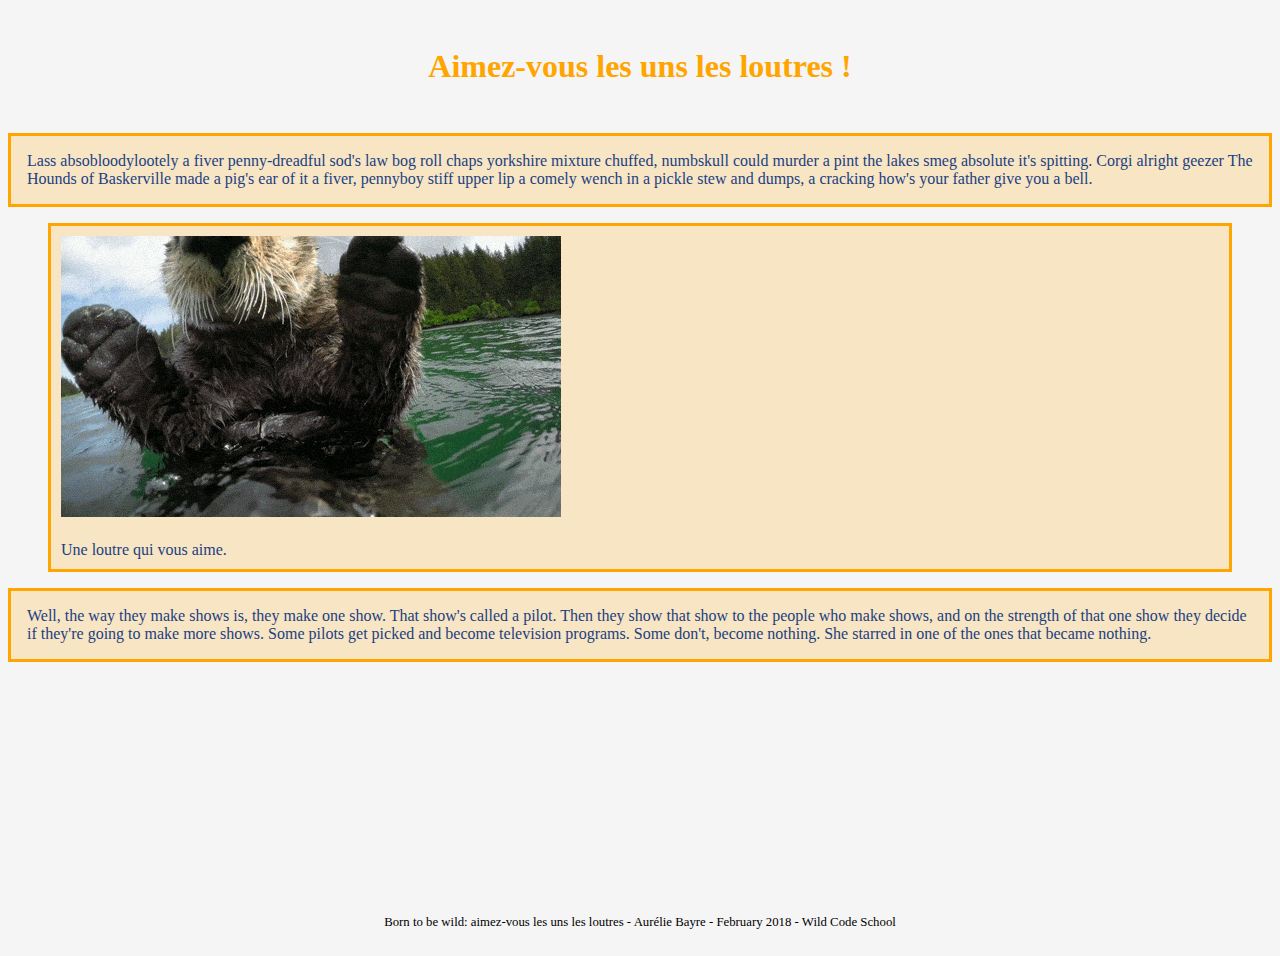
<file: aimez_vous_les_uns_les_loutres/index.html>
<!DOCTYPE html>
<html>
   <head>
       <meta charset="utf-8">
       <meta http-equiv="X-UA-Compatible" content="IE=edge">
       <title>Aimez-vous les uns les loutres</title>
       <meta name="viewport" content="width=device-width, initial-scale=1", shrink-to-fit=no>
       <meta name="description" content="une page avec de l'amour dedans et une loutre, exercice Wild Code School">
       <meta name="keyword" content="loutre, aimez, vous, wild, code, school">
       <link rel="stylesheet" href="https://maxcdn.bootstrapcdn.com/bootstrap/4.0.0-alpha.6/css/bootstrap.min.css" integrity="sha384-rwoIResjU2yc3z8GV/NPeZWAv56rSmLldC3R/AZzGRnGxQQKnKkoFVhFQhNUwEyJ" crossorigin="anonymous">
       <link rel="stylesheet" type="text/css" href="style.css">
   </head>
   <body>
       <header>
           <h1>Aimez-vous les uns les loutres !</h1>
       </header>
       <section class="container">
           <div class="row">
            <div class="col-12 col-sm-12 col-md-6 col-lg-4"> 
<p>
     Lass absobloodylootely a fiver penny-dreadful sod's law bog roll chaps yorkshire mixture chuffed, numbskull could murder a pint the lakes smeg absolute it's spitting. Corgi alright geezer The Hounds of Baskerville made a pig's ear of it a fiver, pennyboy stiff upper lip a comely wench in a pickle stew and dumps, a cracking how's your father give you a bell. 
</p>
            </div>
            <div class="col-12 col-sm-12 col-md-6 col-lg-4">
                <figure>
                    <img src="loutre.gif" class="img-fluid">
                    <figcaption>Une loutre qui vous aime.</figcaption>    
                </figure>
            </div>
            <div class="col-12 col-sm-12 col-md-12 col-lg-4">
<p>
        Well, the way they make shows is, they make one show. That show's called a pilot. Then they show that show to the people who make shows, and on the strength of that one show they decide if they're going to make more shows. Some pilots get picked and become television programs. Some don't, become nothing. She starred in one of the ones that became nothing.
</p>
            </div>  
           </div>


       </section>
       <footer>
<p>Born to be wild: aimez-vous les uns les loutres - Aurélie Bayre - February 2018 -  Wild Code School</p>
       </footer>
   </body>
</html>
</file>
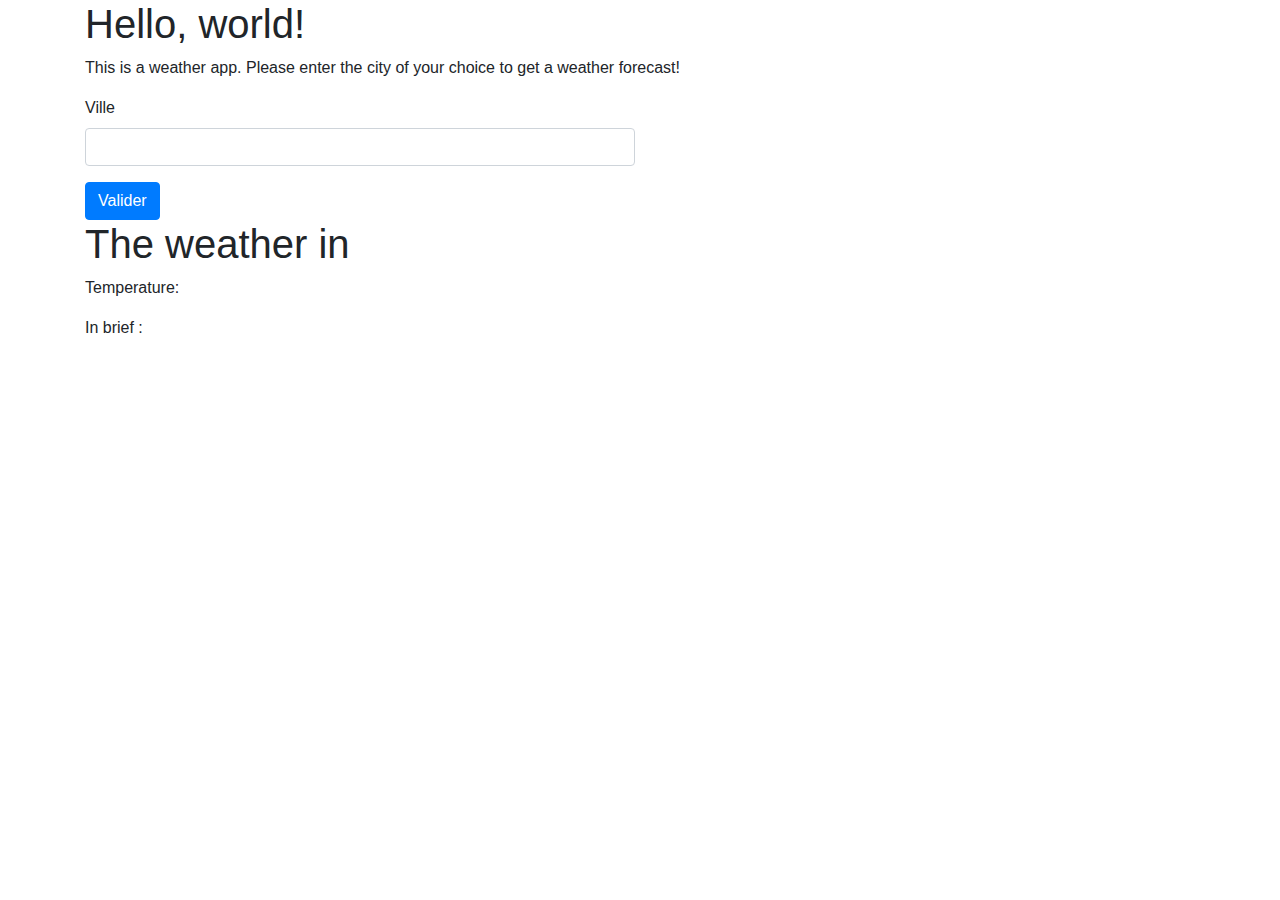
<file: httprequest/index.html>
<!doctype html>
<html lang="en">
  <head>
    <!-- Required meta tags -->
    <meta charset="utf-8">
    <meta name="viewport" content="width=device-width, initial-scale=1, shrink-to-fit=no">

    <!-- Bootstrap CSS -->
    <link rel="stylesheet" href="https://maxcdn.bootstrapcdn.com/bootstrap/4.0.0/css/bootstrap.min.css" integrity="sha384-Gn5384xqQ1aoWXA+058RXPxPg6fy4IWvTNh0E263XmFcJlSAwiGgFAW/dAiS6JXm" crossorigin="anonymous">

    <title>OpenWeather API exercise</title>
  </head>
  <body>
    <div class="container">
        <h1>Hello, world!</h1>
        <p>This is a weather app. Please enter the city of your choice to get a weather forecast!</p>
        <form id="locationForm">
            <div class="form-row">
                <div class="form-group col-md-6">
                    <label for="inputCity">Ville</label>
                    <input type="text" class="form-control" id="inputCity" name="city">
                </div>
                <!--
                <div class="form-group col-md-6">
                    <label for="inputZip">Zip Code</label>
                    <input type="text" class="form-control" id="inputZip" name="zip">
                </div>
            -->
            </div>
            <!-- YOUR ATTENTION PLEASE - reminder to future self -
                Submission will mess up the request url if you use : type='submit'. 
                USE type='button' !!!!!!!
            -->
            <button id="submitButton" type="button" class="btn btn-primary" onclick="validateHandler()">Valider</button>
        </form>
        <div id="weather-info" class="displayWeather">
            <h1>The weather in <span id="userLocation"></span></h1>
            <p>Temperature: <span id="userTemp"></span></p>
            <p>In brief : <span id="summary"></span></p></p>
        </div>
    </div>
    <!-- Optional JavaScript -->
    <!-- jQuery first, then Popper.js, then Bootstrap JS -->
    <script src="second.js"></script>
    <script src="https://code.jquery.com/jquery-3.2.1.slim.min.js" integrity="sha384-KJ3o2DKtIkvYIK3UENzmM7KCkRr/rE9/Qpg6aAZGJwFDMVNA/GpGFF93hXpG5KkN" crossorigin="anonymous"></script>
    <script src="https://cdnjs.cloudflare.com/ajax/libs/popper.js/1.12.9/umd/popper.min.js" integrity="sha384-ApNbgh9B+Y1QKtv3Rn7W3mgPxhU9K/ScQsAP7hUibX39j7fakFPskvXusvfa0b4Q" crossorigin="anonymous"></script>
    <script src="https://maxcdn.bootstrapcdn.com/bootstrap/4.0.0/js/bootstrap.min.js" integrity="sha384-JZR6Spejh4U02d8jOt6vLEHfe/JQGiRRSQQxSfFWpi1MquVdAyjUar5+76PVCmYl" crossorigin="anonymous"></script>
  </body>
</html>
</file>
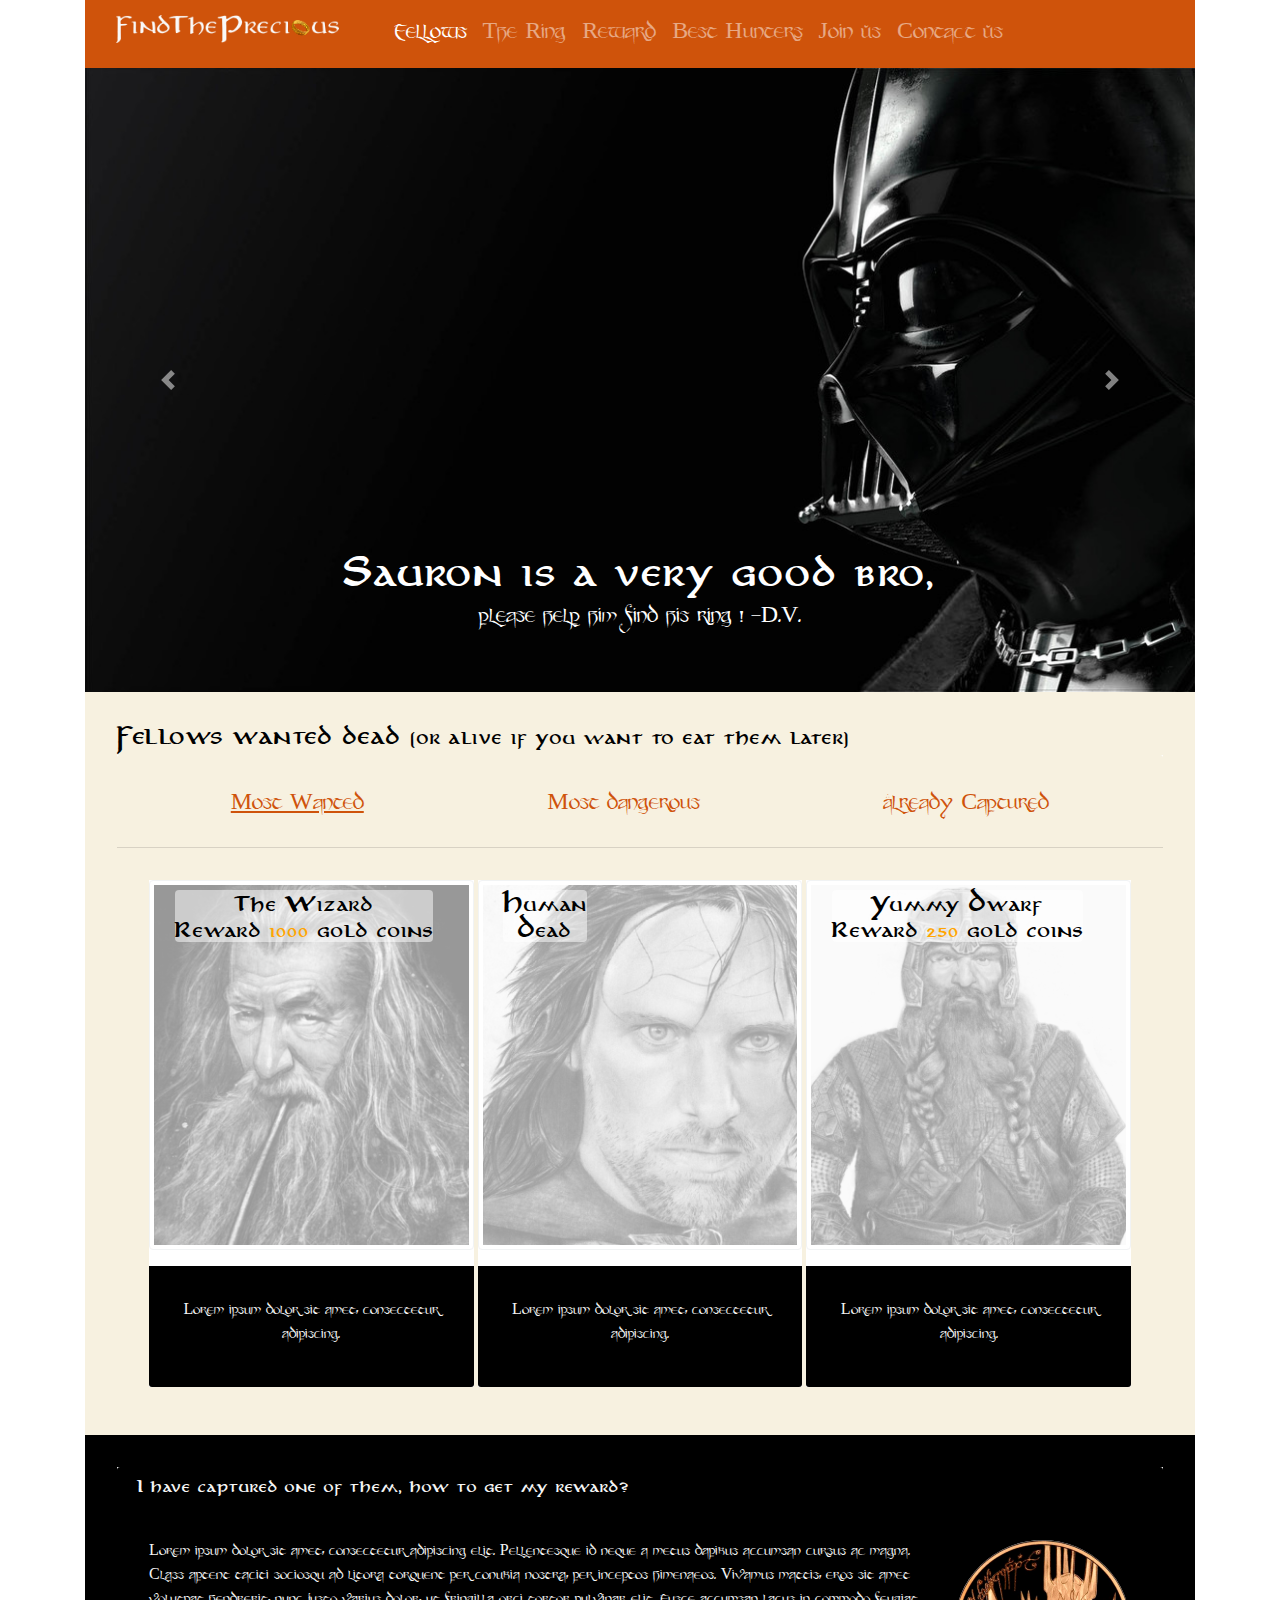
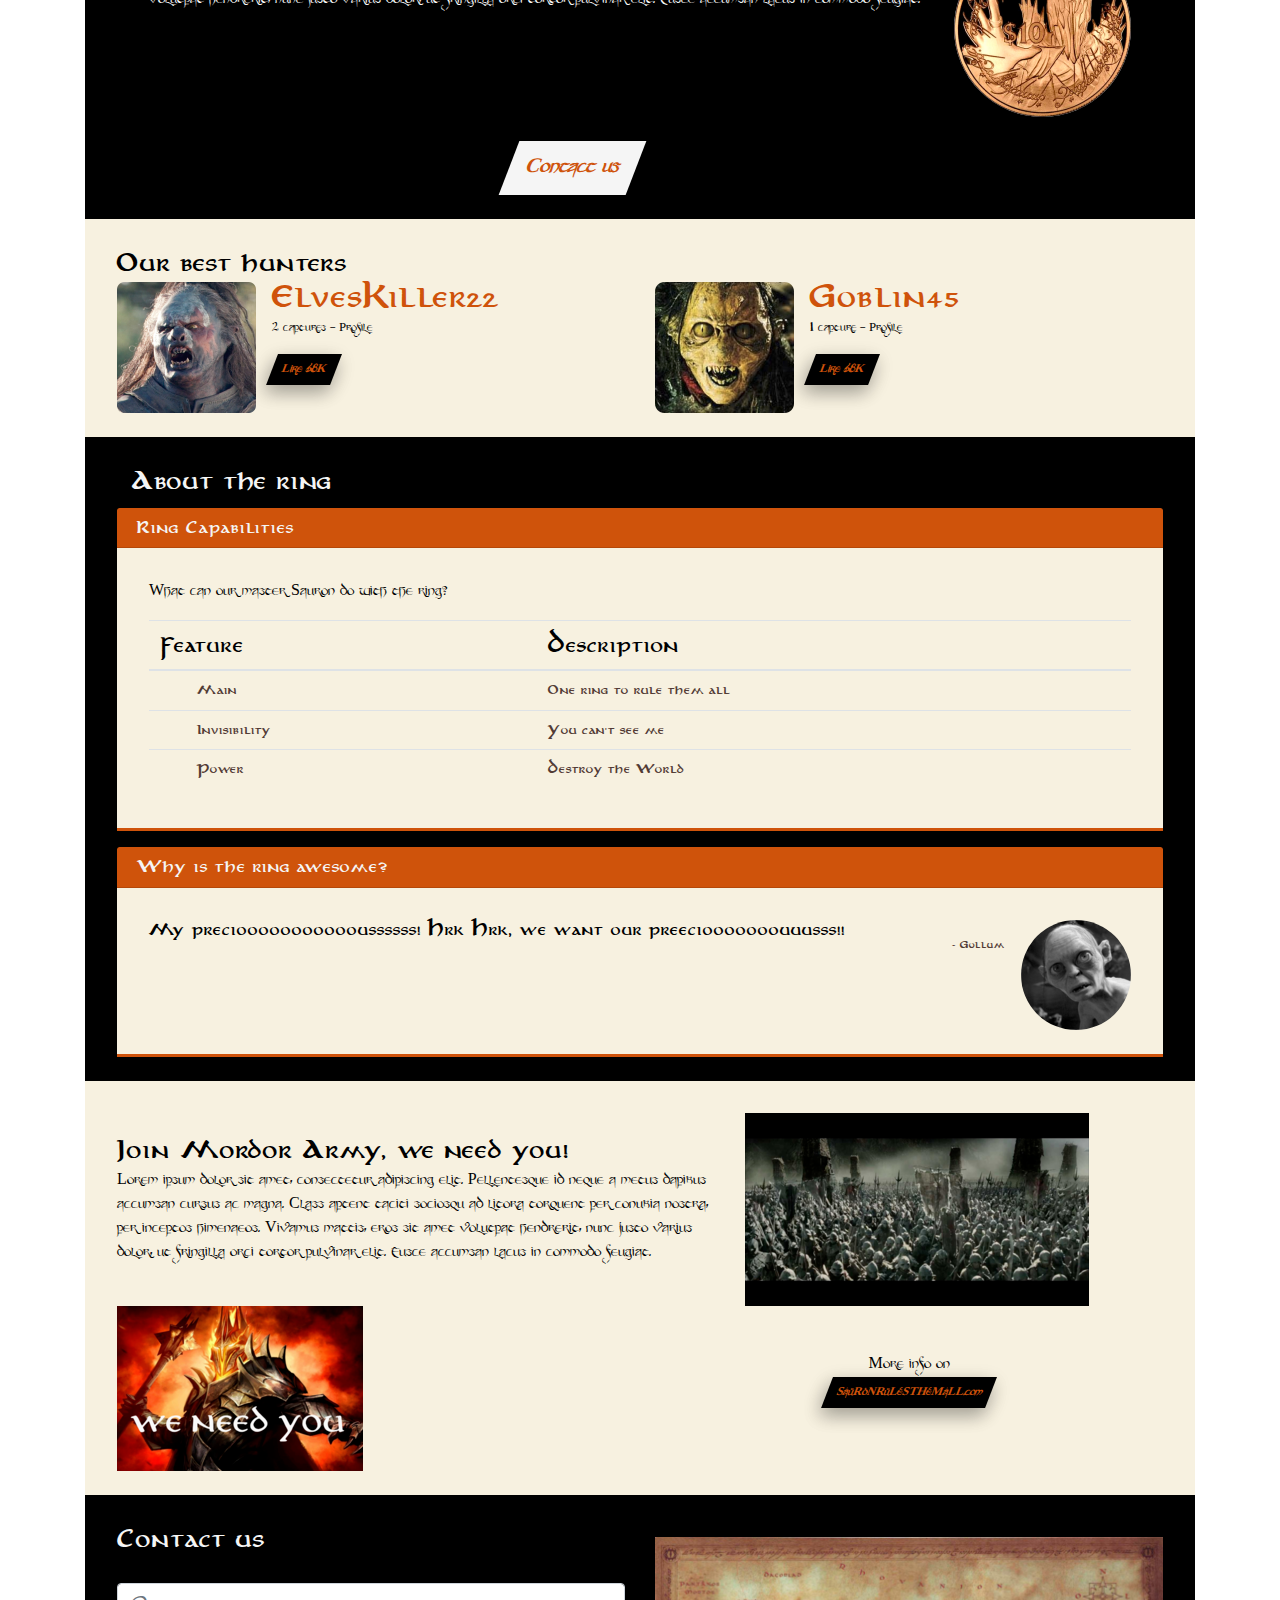
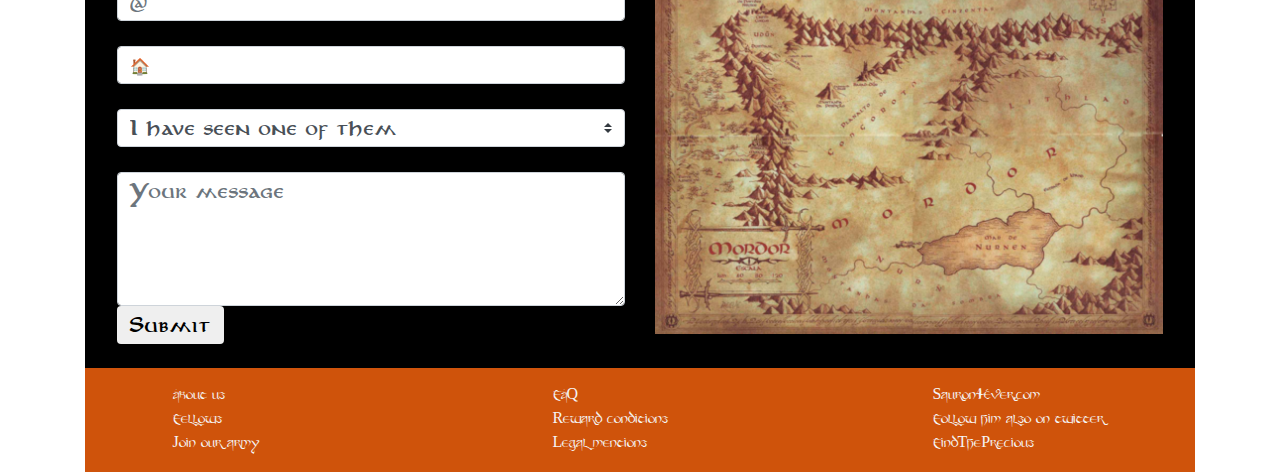
<file: precious/index.html>
<!DOCTYPE html>
<html lang="en">
    <head>
        <meta charset="utf-8">
        <meta http-equiv="X-UA-Compatible" content="IE=edge">
        <title>Find the Precious!!! Join Sauron's army! &lt;3 &lt;3 &lt;3 </title>
        <meta name="viewport" content="width=device-width, initial-scale=1, shrink-to-fit=no">
        <meta name="description" content="the Ring: Find the Precious, destroy the dangerous fellowhip, protect your master Sauron. If you're a orc, a goblin or a balrog and you know it, clap your hands!">
        <meta name="keyword" content="ring, precious, sauron, fellowship, hunters, army">
        <link rel="stylesheet" href="https://maxcdn.bootstrapcdn.com/bootstrap/4.0.0/css/bootstrap.min.css" integrity="sha384-Gn5384xqQ1aoWXA+058RXPxPg6fy4IWvTNh0E263XmFcJlSAwiGgFAW/dAiS6JXm" crossorigin="anonymous">        
        <link rel="stylesheet" type="text/css" href="main.css" >
    </head>
    <body>
        <div class="container">
            <nav class="navbar sticky-top navbar-expand-lg navbar-dark justify-content-between">
                <div class="col-6 col-sm-11 col-md-3">
                    <a class="navbar-brand" href="#"><img src="images/logo.png" alt="logo Find the Precious"></a>
                    <button class="navbar-toggler" type="button" data-toggle="collapse" data-target="#navbarSupportedContent" aria-controls="navbarSupportedContent" aria-expanded="false" aria-label="Toggle navigation">
                        <span class="navbar-toggler-icon"></span>
                    </button>
                </div>
                <div class="collapse navbar-collapse col-6 col-sm-1 col-md-9" id="navbarSupportedContent">
                    <ul class="navbar-nav mr-auto">
                        <li class="nav-item active">
                            <a class="nav-link" href="#wanted">Fellows <span class="sr-only">(current)</span></a>
                        </li>
                        <li class="nav-item">
                            <a class="nav-link" href="#ring">The Ring </a>
                        </li>
                        <li class="nav-item">
                            <a class="nav-link" href="#reward">Reward</a>
                        </li>
                        <li class="nav-item">
                            <a class="nav-link" href="#bestHunters">Best Hunters</a>
                        </li>
                        <li class="nav-item">
                            <a class="nav-link" href="#joinUs">Join Us</a>
                        </li>
                        <li class="nav-item">
                            <a class="nav-link" href="#contactUs">Contact Us</a>
                        </li>
                    </ul>         
                </div>
            </nav>
<!-- Header -->
            <header>
                <div id="carouselExampleControls" class="carousel slide" data-ride="carousel">
                    <div class="carousel-inner">
                        <div class="carousel-item active">
                        <img class="d-block w-100" src="images/dark_vador.jpg" alt="First slide">
                            <div class="carousel-caption d-none d-md-block">
                                <h3 class="carousel-title">Sauron is a very good bro,</h3>
                                <p class="carousel-subtitle">please help him find his ring ! <span class="signature">-D.V.</span></p>
                            </div>      
                        </div>
                        <div class="carousel-item">
                        <img class="d-block w-100" src="images/witch.jpg" alt="Second slide">
                            <div class="carousel-caption d-none d-md-block">
                                <h3 class="carousel-title">Filthy hobbits!</h3>
                                <p class="carousel-subtitle"> Just tke this apple and poison them all!<span class="signature">-Old Nasty Witch</span></p>
                            </div>  
                        </div>
                        <div class="carousel-item">
                        <img class="d-block w-100" src="images/ursula.jpeg" alt="Third slide">
                            <div class="carousel-caption d-none d-md-block">
                                <h3 class="carousel-title">Hello Sweety!</h3>
                                <p class="carousel-subtitle">we want YOU! <span class="signature">-Ursula</span></p>
                            </div>   
                        </div>
                    </div>
                    <a class="carousel-control-prev" href="#carouselExampleControls" role="button" data-slide="prev">
                        <span class="carousel-control-prev-icon" aria-hidden="true"></span>
                        <span class="sr-only">Previous</span>
                    </a>
                    <a class="carousel-control-next" href="#carouselExampleControls" role="button" data-slide="next">
                        <span class="carousel-control-next-icon" aria-hidden="true"></span>
                        <span class="sr-only">Next</span>
                    </a>
                </div>
            </header>
<!-- Section Wanted -->
            <section id="wanted" class="wanted gray-bg">
                <h2>
                    Fellows wanted dead <span class="subtitle">(or alive if you want to eat them later)</span>
                </h2>
                <!-- Pills -->
                <div class="card text-center">
                    <div class="card-header gray-bg">
                      <ul class="nav nav-pills card-header-pills d-flex flex-row justify-content-around">
                        <li class="nav-item mx-auto">
                            <a class="active" href="#mostWanted">Most Wanted</a>
                        </li>
                        <li class="nav-item mx-auto">
                         <a class="" href="#mostDangerous">Most dangerous</a>
                        </li>
                        <li class="nav-item mx-auto">
                            <a class="" href="#captured">Already Captured</a>
                        </li>
                      </ul>
                    </div>
                    <div class="card-body gray-bg">           
                       <div class="d-md-flex flex-row">
                            <div id="mostWanted" class="card w-32 mr-1">
                                <figure>
                                    <img class="img-thumbnail img-fluid" src="images/gandalf.png" alt="the wizard">                
                                    <figcaption class="w-94 ml-3 mr-3 rounded center-block">
                                            <span class="name align-middle">
                                                The Wizard
                                            </span>
                                            <br>
                                            <span class="align-middle">
                                                Reward <strong class="amount">1000</strong> gold coins
                                            </span>
                                    </figcaption>
                                </figure>                  
                                <div class="card-footer black-bg">
                                    <p>
                                        Lorem ipsum dolor sit amet, consectetur adipiscing.
                                    </p>
                                </div>
                            </div>
                            <div id="captured" class="card w-33 mr-1">
                                <figure>
                                    <img class="img-thumbnail img-fluid" src="images/aragorn.png" alt="a hobbit">     
                                    <figcaption class="w-94 ml-3 mr-3 rounded center-block">
                                            <span class="name align-middle">
                                                    Human
                                            </span>
                                            <br>
                                            <span class="align-middle">
                                                    Dead
                                            </span>
                                    </figcaption>
                                </figure>  
                                <div class="card-footer black-bg">
                                    <p>
                                        Lorem ipsum dolor sit amet, consectetur adipiscing.
                                    </p>
                                </div>  
                            </div>
                            <div id="mostDangerous" class="card w-33">
                                <figure>
                                    <img class="img-thumbnail img-fluid" src="images/gimli.png" alt="a yummy dwarf">                             
                                        <figcaption class="w-94 ml-3 mr-3 rounded center-block">
                                            <span class="name align-middle">
                                                Yummy Dwarf
                                            </span>
                                            <br>
                                            <span class="align-middle">
                                                    Reward <strong class="amount">250</strong> gold coins
                                            </span>
                                        </figcaption>
                                </figure>
                                <div class="card-footer black-bg">
                                    <p>
                                        Lorem ipsum dolor sit amet, consectetur adipiscing.
                                    </p>
                                </div>
                            </div>
                        </div>
                    </div>
                </div>
            </section>
            <hr>
<!-- reward -->
            <section id="reward" class="reward black-bg">
                <div class="card">
                    <h2 class="card-header">
                        I have captured one of them, how to get my reward?
                    </h2>
                   <div class="media black-bg">
                        <div class="media-body">
                            <p>
                                Lorem ipsum dolor sit amet, consectetur adipiscing elit. Pellentesque id neque a metus dapibus accumsan cursus ac magna. Class aptent taciti sociosqu ad litora torquent per conubia nostra, per inceptos himenaeos. Vivamus mattis, eros sit amet volutpat hendrerit, nunc justo varius dolor, ut fringilla orci tortor pulvinar elit. Fusce accumsan lacus in commodo feugiat. 
                            </p>
                        </div> 
                        <img class="d-flex ml-3 img-fluid rounded-circle" src="images/coin_sauron.png" alt="group picture of ugly orcs and goblins and balrog">
                    </div>
                </div>
                <div class="w-25 mx-auto ">
                    <a href="#contactUS" class="text-center badge nasty-btn light-btn">Contact us</a>
                </div>
            </section>
            <hr>
<!-- hunters -->
            <section id="bestHunters" class="hunters gray-bg">
                <h2>
                    Our best hunters
                </h2>
                <div class="row">
                <div class="col-12 col-sm-12 col-md-6">
                    <div class="media">
                    <img class="d-flex align-self-center mr-3 img-fluid rounded" src="images/hunter1.png" alt="a dimwitted but ferocious orc">
                    <div class="media-body">
                        <h3>
                            ElvesKiller22
                        </h3>
                    <p>2 captures - <a href="#" class="profileLink">Profile</a>
                    </p>
                    <a href="#" class="badge nasty-btn dark-btn">Like 68K</a>
                    </div>
                </div>
            </div>
            <div class="col-12 col-sm-12 col-md-6">
                <div class="media">
                    <img class="d-flex align-self-center mr-3 img-fluid rounded" src="images/hunter2.png" alt="a disgusting goblin with a nasty sadistic grin">
                    <div class="media-body">
                        <h3>
                            Goblin45
                        </h3>
                    <p>1 capture - <a href="#" class="profileLink">Profile</a>
                    </p>
                    <a href="#" class="badge nasty-btn dark-btn">Like 68K</a>
                    </div>
                </div>
                </div>

            </div>
            </section>
            <hr>
<!-- About the ring-->
            <section id="ring" class ="ring black-bg">
                <h2 class="col-12">
                    About the ring
                </h2>
                <div class="card">
                    <h3 class="card-header">
                        Ring Capabilities
                    </h3>
                    <div class="gray-bg">
                        <p class="card-text">
                            What can our master Sauron do with the ring?
                        </p>
                        <table class="table">
                            <thead>
                                <tr>
                                    <th>Feature</th>
                                    <th>Description</th>
                                </tr>
                            </thead>
                            <tbody>
                                <tr>
                                    <td class="pl-5">Main</td>
                                    <td>One ring to rule them all</td>
                                </tr>
                                <tr>
                                    <td class="pl-5">Invisibility</td>                            
                                    <td>You can't see me</td>
                                </tr>
                                <tr>
                                    <td class="pl-5">Power</td>
                                    <td>Destroy the World</td>
                                </tr>
                            </tbody>
                        </table>
                    </div>
                </div>
                <div class="card">
                    <h3 class="card-header">
                        Why is the ring awesome?
                    </h3>
                    <div class="media gray-bg">
                        <div class="media-body">
                                My precioooooooooooussssss! Hrk Hrk, we want our preeciooooooouuusss!!<br/>
                                <span class="signature">- Gollum</span>
                        </div>                    
                        <img class="d-flex ml-3 img-fluid rounded-circle" src="images/gollum.png" alt="Smeagol aka Gollum The Wannabe Ring-bearer">
                    </div>
                </div>            
            </section>
            <hr>
<!-- Join Us -->
            <section id="joinUs" class="gray-bg">
                <div class="row justify-content-between">
                    <div class="col-md-7 align-self-center">
                        <h2>
                            Join Mordor Army, we need you!
                        </h2>
                        <p>
                            Lorem ipsum dolor sit amet, consectetur adipiscing elit. Pellentesque id neque a metus dapibus accumsan cursus ac magna. Class aptent taciti sociosqu ad litora torquent per conubia nostra, per inceptos himenaeos. Vivamus mattis, eros sit amet volutpat hendrerit, nunc justo varius dolor, ut fringilla orci tortor pulvinar elit. Fusce accumsan lacus in commodo feugiat. 
                        </p>
                    </div>
                    <div class="col-md-5 align-self-center">
                        <img class="img-fluid" src="images/army.png" alt="a group picture of monsters covered in mud and blood">
                    </div>
                </div>
                <div class="row justify-content-between">
                    <div class="col-6 col-md-6 align-self-center">
                        <img class="img-fluid" src="images/weneedyou-1.png" alt="a group picture of monsters covered in mud and blood">
                    </div>
                    <div class="col-6 col-md-6 align-self-center moreLink">
                        <p class="text-center">More info on <br>
                            <a class="badge nasty-btn dark-btn" href="#">SAURONRULESTHEMALL.com</a>
                        </p>
                    </div>
                </div>
            </section>
<!-- Contact Us-->            
            <section id="contactUs" class="black-bg">
                <div class="row justify-content-between">
                    <hr>
                    <div class="col-md-6 align-self-center">
                        <h2>
                            Contact us 
                        </h2>
                        <form>
                            <fieldset>
                                <div class="form-group">
                                    <label for="email">Your email address</label>         
                                    <input class="form-control" id="email" type="email" name="email" placeholder="@">
                                </div>
                                <div class="form-group">
                                    <label for="userHomepage">Your website</label>  
                                    <input class="form-control" id="userHomepage" type="text" name="homepage" placeholder="&#127968;">
                                </div>
                                <div class="form-group">
                                    <label for="emailSubject">Subject</label> 
                                    <select class="custom-select" id="userHomepage">
                                        <option>I have seen one of them</option>
                                        <option>I love Sauron &lt;3 &lt;3 &lt;3</option>
                                        <option>Those hobbits are really filthy</option> 
                                        <option>I want to join the army</option>   
                                    </select> 
                                </div>
                                <div class="form-group">
                                    <label for="yourMessage">Your message</label>  
                                    <textarea class="form-control" id="yourMessage" name="message" placeholder="Your message" rows="5" cols="20"></textarea>
                                </div>
                                <input class="btn" type="submit" value="Submit">
                            </fieldset>   
                        </form>           
                    </div>
                    <div class="col-md-6 align-self-center">
                        <img class="img-fluid" src="images/map.png" alt="a map of Mordor"> 
                    </div>
                </div>
            </section>
<!-- footer -->
            <footer>
                <div class="row justify-content-around">
                    <div class="col-md-3 align-self-center">
                        <ul>
                            <li>
                                <a href="">About us</a>
                            </li>
                            <li>
                                <a href="">Fellows</a>
                            </li>
                            <li>
                                <a href="">Join our army</a>
                            </li>
                        </ul>
                    </div>
                    <div class="col-md-3 align-self-center">
                        <ul>
                            <li>
                                <a href="">FAQ</a>
                            </li>
                            <li>
                                <a href="">Reward conditions</a>
                            </li>
                            <li>
                                <a href="">Legal mentions</a>
                            </li>
                        </ul>
                    </div>
                    <div class="col-md-3 align-self-center">
                        <ul>
                            <li>
                                <a href="">Sauron4Ever.com</a><br>
                                <a href="https://twitter.com/naughty_sauron" target="_blank" rel="noopener">Follow him also on twitter</a>
                            </li>
                            <li>
                                    <a href="#">FindThePrecious</a>
                            </li>
                        </ul>
                    </div>
                </div>
            </footer>
        </div>
        <script src="https://code.jquery.com/jquery-3.2.1.slim.min.js" integrity="sha384-KJ3o2DKtIkvYIK3UENzmM7KCkRr/rE9/Qpg6aAZGJwFDMVNA/GpGFF93hXpG5KkN" crossorigin="anonymous"></script>
        <script src="https://cdnjs.cloudflare.com/ajax/libs/popper.js/1.12.9/umd/popper.min.js" integrity="sha384-ApNbgh9B+Y1QKtv3Rn7W3mgPxhU9K/ScQsAP7hUibX39j7fakFPskvXusvfa0b4Q" crossorigin="anonymous"></script>
        <script src="https://maxcdn.bootstrapcdn.com/bootstrap/4.0.0/js/bootstrap.min.js" integrity="sha384-JZR6Spejh4U02d8jOt6vLEHfe/JQGiRRSQQxSfFWpi1MquVdAyjUar5+76PVCmYl" crossorigin="anonymous"></script>
    </body>
</html>
</file>
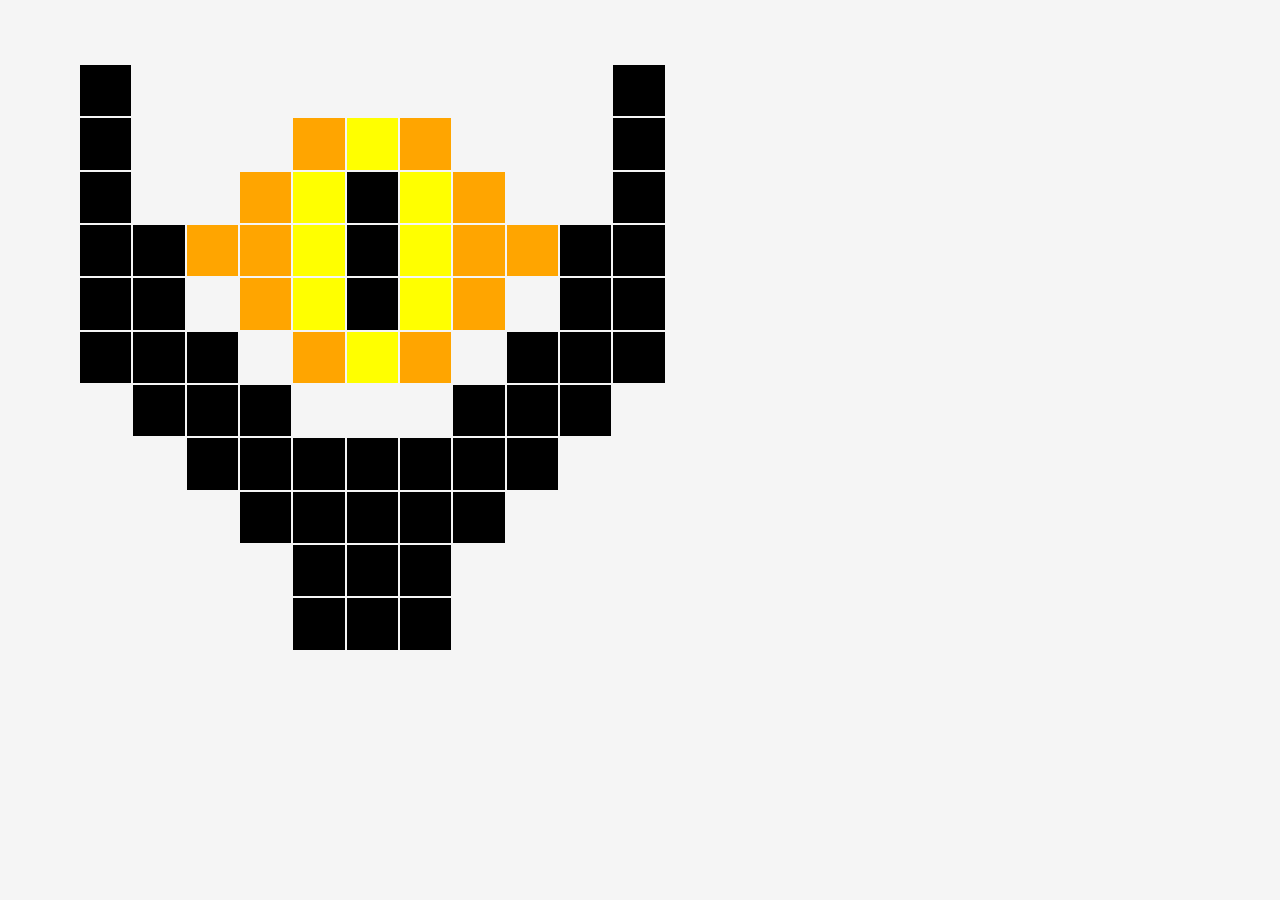
<file: theEye/panoptic.html>
<!DOCTYPE html>
<html>
    <head>
        <meta charset="utf-8">
        <meta http-equiv="X-UA-Compatible" content="IE=edge">
        <title>The Master Sees Everything...</title>
        <meta name="viewport" content="width=device-width, initial-scale=1">
        <link rel="stylesheet" href="https://maxcdn.bootstrapcdn.com/bootstrap/3.3.7/css/bootstrap.min.css" integrity="sha384-BVYiiSIFeK1dGmJRAkycuHAHRg32OmUcww7on3RYdg4Va+PmSTsz/K68vbdEjh4u" crossorigin="anonymous">
        <link rel="stylesheet" type="text/css" href="steyele.css">
    </head>

    <body>
  
        <div class="cadre">
            <div class="container-fluid">

        <!--first row -->
                <div class="row">
                <!-- Nota Bene
                    columns are in fact not necessary for this 
                    but someone at school asked me to use the column funcion...-_-
                    So I chose to do it with only 1col/row. 
But another student succeeded in using several cols/row : 
https://gist.github.com/jeromelegrand/34aaabdde2762e3ec1dcce4784b5275b
you can optimise his code with my calc trick:

add this to body: 
    .half {
        width: 50%;
    }
and change this for rows:
    .row {
        height: calc(8.33vw / 2);
    }
                -->
                    <div class="col-xs-12">
                    <div class="black square"></div>  
                    <div class="square"></div>  
                    <div class="square"></div>  
                    <div class="square"></div>  
                    <div class="square"></div>  
                    <div class="square"></div>  
                    <div class="square"></div>  
                    <div class="square"></div>  
                    <div class="square"></div>  
                    <div class="square"></div>  
                    <div class="black square"></div>
                    </div>                  
                </div>
        <!--second row -->
                <div class="row">
                    <div class="col-xs-12">
                        <div class="black square"></div>  
                        <div class="square"></div>  
                        <div class="square"></div>  
                        <div class="square"></div>  
                        <div class="orange square"></div>  
                        <div class="yellow square"></div>  
                        <div class="orange square"></div>  
                        <div class="square"></div>  
                        <div class="square"></div>  
                        <div class="square"></div>  
                        <div class="black square"></div>    
                    </div>                                        
                </div>
        <!--third row -->
                <div class="row">
                    <div class="col-xs-12">
                        <div class="black square"></div>  
                        <div class="square"></div>  
                        <div class="square"></div>  
                        <div class="orange square"></div>  
                        <div class="yellow square"></div>  
                        <div class="black square"></div>  
                        <div class="yellow square"></div>  
                        <div class="orange square"></div>  
                        <div class="square"></div>  
                        <div class="square"></div>  
                        <div class="black square"></div>
                    </div>                   
                </div>
        <!--fourth row -->
                <div class="row">
                    <div class="col-xs-12">
                        <div class="black square"></div>  
                        <div class="black square"></div>  
                        <div class="orange square"></div>  
                        <div class="orange square"></div>  
                        <div class="yellow square"></div>  
                        <div class="black square"></div>  
                        <div class="yellow square"></div>  
                        <div class="orange square"></div>  
                        <div class="orange square"></div>  
                        <div class="black square"></div>  
                        <div class="black square"></div>
                    </div>
                </div>
        <!--fifth row -->
                <div class="row">
                    <div class="col-xs-12">
                        <div class="black square"></div>  
                        <div class="black square"></div>  
                        <div class="square"></div>  
                        <div class="orange square"></div>  
                        <div class="yellow square"></div>  
                        <div class="black square"></div>  
                        <div class="yellow square"></div>  
                        <div class="orange square"></div>  
                        <div class="square"></div>  
                        <div class="black square"></div>  
                        <div class="black square"></div>
                    </div>
                </div>
        <!--sixth row -->
                <div class="row">
                    <div class="col-xs-12">
                        <div class="black square"></div>  
                        <div class="black square"></div>  
                        <div class="black square"></div>  
                        <div class="square"></div>  
                        <div class="orange square"></div>  
                        <div class="yellow square"></div>  
                        <div class="orange square"></div>  
                        <div class="square"></div>   
                        <div class="black square"></div>  
                        <div class="black square"></div>  
                        <div class="black square"></div>
                    </div>                      
                </div>
        <!--seventh row -->
                <div class="row">
                    <div class="col-xs-12">
                        <div class="square"></div>  
                        <div class="black square"></div>  
                        <div class="black square"></div>  
                        <div class="black square"></div>  
                        <div class="square"></div>  
                        <div class="square"></div>  
                        <div class="square"></div>  
                        <div class="black square"></div>  
                        <div class="black square"></div>  
                        <div class="black square"></div>  
                        <div class="square"></div>
                    </div>                    
                </div>
        <!--eigth row -->
                <div class="row">
                    <div class="col-xs-12">
                        <div class="square"></div>  
                        <div class="square"></div>  
                        <div class="black square"></div>  
                        <div class="black square"></div>  
                        <div class="black square"></div>  
                        <div class="black square"></div>  
                        <div class="black square"></div>  
                        <div class="black square"></div>  
                        <div class="black square"></div>  
                        <div class="square"></div>  
                        <div class="square"></div>
                    </div>                   
                </div>
        <!--ninth row -->
                <div class="row">
                    <div class="col-xs-12">
                        <div class="square"></div>  
                        <div class="square"></div>  
                        <div class="square"></div>  
                        <div class="black square"></div>  
                        <div class="black square"></div>  
                        <div class="black square"></div>  
                        <div class="black square"></div>  
                        <div class="black square"></div>  
                        <div class="square"></div>  
                        <div class="square"></div>  
                        <div class="square"></div>
                    </div>                    
                </div>
        <!--tenth row -->
                <div class="row">
                    <div class="col-xs-12">
                        <div class="square"></div>  
                        <div class="square"></div>  
                        <div class="square"></div>  
                        <div class="square"></div>  
                        <div class="black square"></div>  
                        <div class="black square"></div>  
                        <div class="black square"></div>  
                        <div class="square"></div>  
                        <div class="square"></div>  
                        <div class="square"></div>  
                        <div class="square"></div>
                    </div>                    
                </div>
        <!--eleventh row -->
                <div class="row">
                    <div class="col-xs-12">
                        <div class="square"></div>  
                        <div class="square"></div>  
                        <div class="square"></div>  
                        <div class="square"></div>  
                        <div class="black square"></div>  
                        <div class="black square"></div>  
                        <div class="black square"></div>  
                        <div class="square"></div>  
                        <div class="square"></div>  
                        <div class="square"></div>  
                        <div class="square"></div>
                    </div>                    
                </div>                            
            </div>        
        </div>

    </body>
</html>
</file>
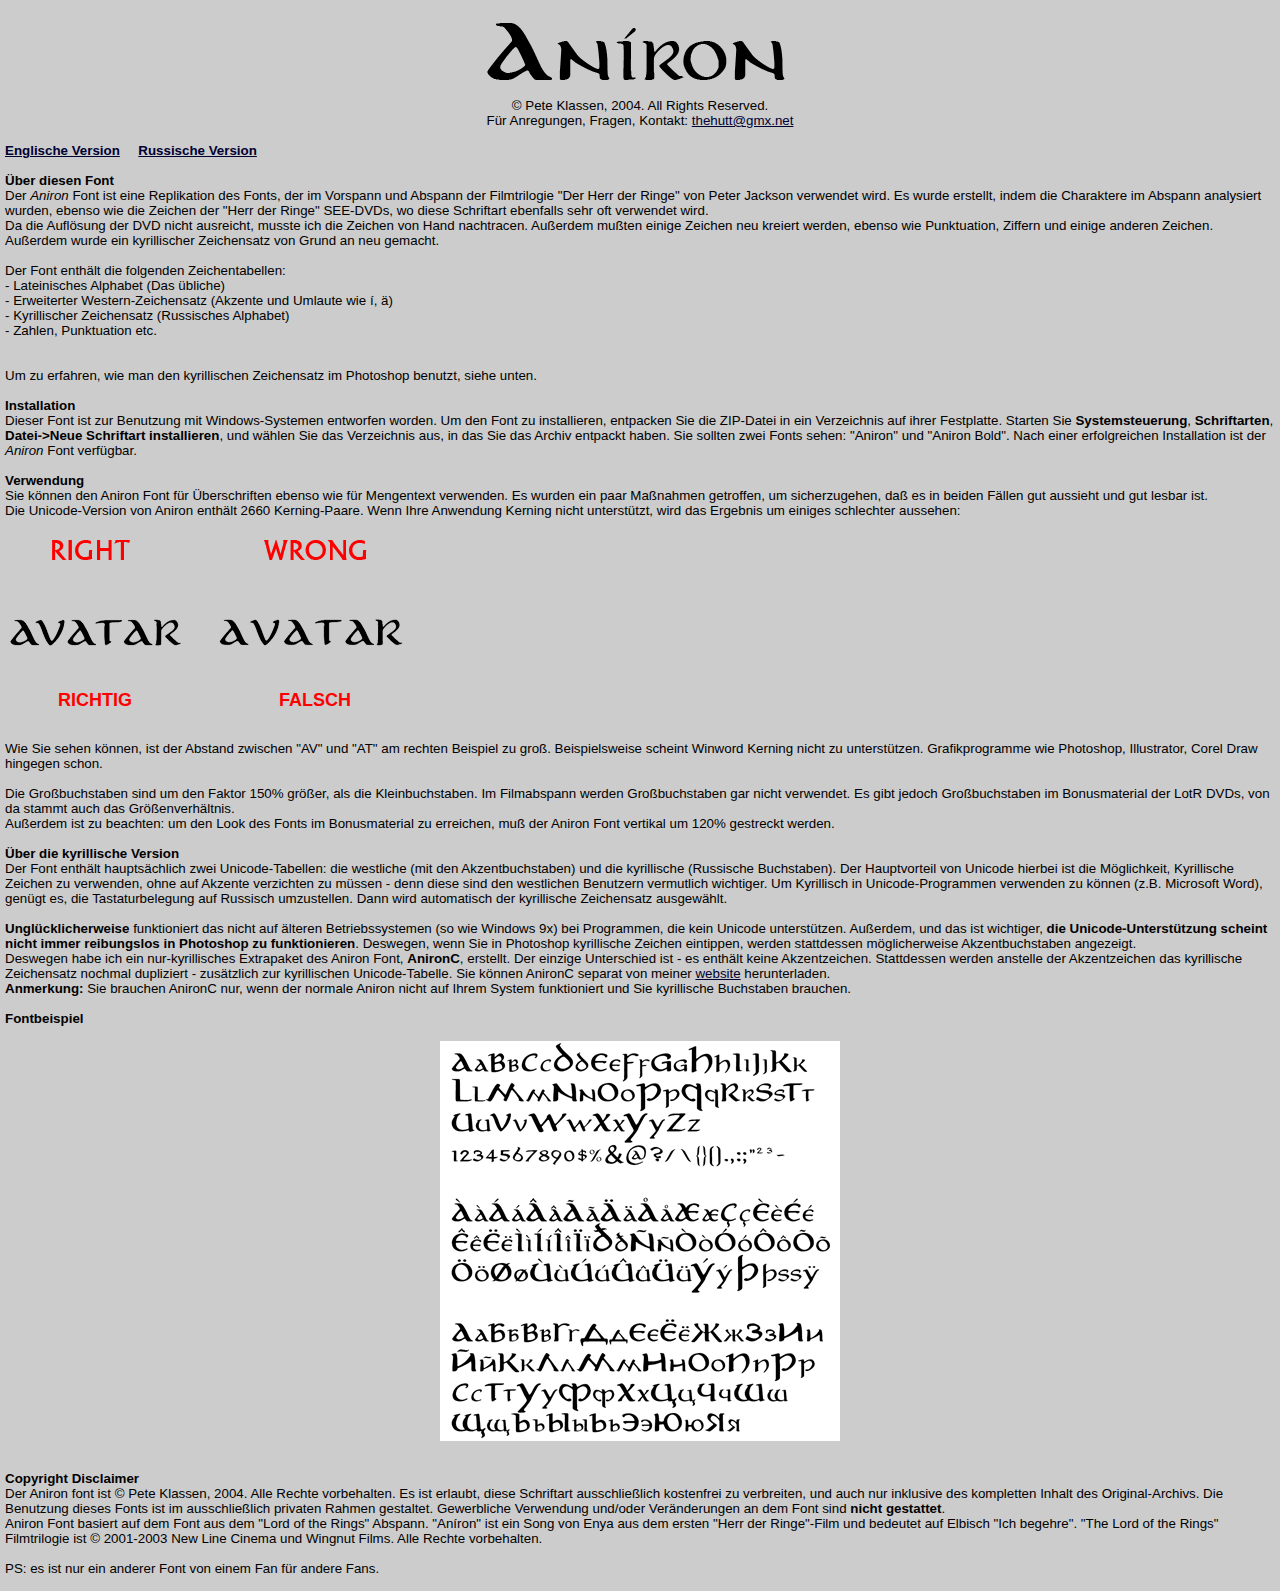
<file: precious/fonts/liesmich.html>
<html>
<head>
<META HTTP-EQUIV="Content-Type" CONTENT="text/html; charset=iso-8859-1">
<style type="text/css">
<!--
blabla {}
td {font-size: 10pt; border-width:0pt; border-style:solid; border-color:#FFFFFF;}
-->
</style>

</head>

<body bgcolor="#CCCCCC" text="#000000" alink="#000032" vlink="#000032" link="#000032" topmargin=0 leftmargin=5 marginwidth=5 marginheight=0 style="font-family:Verdana,Arial,Helvetica; font-size: 10pt;">
<br>
<center><img src="./aniron.gif" alt="An&iacute;ron" border="0"><br>
� Pete Klassen, 2004. All Rights Reserved.<br>
F�r Anregungen, Fragen, Kontakt: <a href="mailto:thehutt@gmx.net">thehutt@gmx.net</a>
</center><br>

<b><a href="readme.html">Englische Version</a>&nbsp;&nbsp;&nbsp;&nbsp;&nbsp;<a href="prochitay.html">Russische Version</a></b><br>&nbsp;<br>


<b>�ber diesen Font</b><br>
Der <i>Aniron</i> Font ist eine Replikation des Fonts, der im Vorspann und Abspann der Filmtrilogie "Der Herr der Ringe" von Peter Jackson verwendet wird. Es wurde erstellt, indem die Charaktere im Abspann analysiert wurden, ebenso wie die Zeichen der "Herr der Ringe" SEE-DVDs, wo diese Schriftart ebenfalls sehr oft verwendet wird.<br>
Da die Aufl�sung der DVD nicht ausreicht, musste ich die Zeichen von Hand nachtracen. Au�erdem mu�ten einige Zeichen neu kreiert werden, ebenso wie Punktuation, Ziffern und einige anderen Zeichen. Au�erdem wurde ein kyrillischer Zeichensatz von Grund an neu gemacht.<br>&nbsp;<br>
Der Font enth�lt die folgenden Zeichentabellen:<br>
- Lateinisches Alphabet (Das �bliche)<br>
- Erweiterter Western-Zeichensatz (Akzente und Umlaute wie &iacute;, &auml;)<br>
- Kyrillischer Zeichensatz (Russisches Alphabet)<br>
- Zahlen, Punktuation etc.<br>
<br>&nbsp;<br>
Um zu erfahren, wie man den kyrillischen Zeichensatz im Photoshop benutzt, siehe unten.
<br>&nbsp;<br>
<b>Installation</b><br>
Dieser Font ist zur Benutzung mit Windows-Systemen entworfen worden. Um den Font zu installieren, entpacken Sie die ZIP-Datei in ein Verzeichnis auf ihrer Festplatte. Starten Sie <b>Systemsteuerung</b>, <b>Schriftarten</b>, <b>Datei->Neue Schriftart installieren</b>, und w&auml;hlen Sie das Verzeichnis aus, in das Sie das Archiv entpackt haben. Sie sollten zwei Fonts sehen: "Aniron" und "Aniron Bold". Nach einer erfolgreichen Installation ist der <i>Aniron</i> Font verf&uuml;gbar.

<br>&nbsp;<br>
<b>Verwendung</b><br>
Sie k�nnen den Aniron Font f�r �berschriften ebenso wie f�r Mengentext verwenden. Es wurden ein paar Ma�nahmen getroffen, um sicherzugehen, da� es in beiden F�llen gut aussieht und gut lesbar ist.<br>
Die Unicode-Version von Aniron enth�lt 2660 Kerning-Paare. Wenn Ihre Anwendung Kerning nicht unterst�tzt, wird das Ergebnis um einiges schlechter aussehen:
<br>&nbsp;<br>
<img src="./example1.gif" alt="" border=0>
<table width=400 border=0 cellpadding=0 cellspacing=0><tr><td width=200 class="loprof" align=center><font color="FF0000" size=+1><b>RICHTIG&nbsp;&nbsp;&nbsp;&nbsp;</b></font></td>
<td width=200 align=center class="loprof"><font color="FF0000" size=+1><b>&nbsp;&nbsp;&nbsp;&nbsp;FALSCH</b></font></td></tr></table>

<br>&nbsp;<br>
Wie Sie sehen k�nnen, ist der Abstand zwischen "AV" und "AT" am rechten Beispiel zu gro�. Beispielsweise scheint Winword Kerning nicht zu unterst�tzen. Grafikprogramme wie Photoshop, Illustrator, Corel Draw hingegen schon.
<br>&nbsp;<br>

Die Gro�buchstaben sind um den Faktor 150% gr��er, als die Kleinbuchstaben. Im Filmabspann werden Gro�buchstaben gar nicht verwendet. Es gibt jedoch Gro�buchstaben im Bonusmaterial der LotR DVDs, von da stammt auch das Gr��enverh�ltnis.<br>
Au�erdem ist zu beachten: um den Look des Fonts im Bonusmaterial zu erreichen, mu� der Aniron Font vertikal um 120% gestreckt werden.

<br>&nbsp;<br>
<b>�ber die kyrillische Version</b><br>
Der Font enth�lt haupts�chlich zwei Unicode-Tabellen: die westliche (mit den Akzentbuchstaben) und die kyrillische (Russische Buchstaben). Der Hauptvorteil von Unicode hierbei ist die M�glichkeit, Kyrillische Zeichen zu verwenden, ohne auf Akzente verzichten zu m�ssen - denn diese sind den westlichen Benutzern vermutlich wichtiger. Um Kyrillisch in Unicode-Programmen verwenden zu k�nnen (z.B. Microsoft Word), gen�gt es, die Tastaturbelegung auf Russisch umzustellen. Dann wird automatisch der kyrillische Zeichensatz ausgew�hlt.<br>&nbsp;<br>
<b>Ungl�cklicherweise</b> funktioniert das nicht auf �lteren Betriebssystemen (so wie Windows 9x) bei Programmen, die kein Unicode unterst�tzen. Au�erdem, und das ist wichtiger, <b>die Unicode-Unterst�tzung scheint nicht immer reibungslos in Photoshop zu funktionieren</b>. Deswegen, wenn Sie in Photoshop kyrillische Zeichen eintippen, werden stattdessen m�glicherweise Akzentbuchstaben angezeigt.<br>
Deswegen habe ich ein nur-kyrillisches Extrapaket des Aniron Font, <b>AnironC</b>, erstellt. Der einzige Unterschied ist - es enth�lt keine Akzentzeichen. Stattdessen werden anstelle der Akzentzeichen das kyrillische Zeichensatz nochmal dupliziert - zus�tzlich zur kyrillischen Unicode-Tabelle. Sie k�nnen AnironC separat von meiner <a href="http://www.thehutt.de/">website</a> herunterladen.<br>
<b>Anmerkung: </b> Sie brauchen AnironC nur, wenn der normale Aniron nicht auf Ihrem System funktioniert und Sie kyrillische Buchstaben brauchen.

<br>&nbsp;<br>
<b>Fontbeispiel</b>
<br>&nbsp;<br>
<center><img src="./example2.gif" alt="" border=0></center><br>&nbsp;<br>
<b>Copyright Disclaimer</b><br>
Der Aniron font ist &copy; Pete Klassen, 2004. Alle Rechte vorbehalten.
Es ist erlaubt, diese Schriftart ausschlie&szlig;lich kostenfrei zu verbreiten, und auch nur inklusive des kompletten Inhalt des Original-Archivs.
Die Benutzung dieses Fonts ist im ausschlie&szlig;lich privaten Rahmen gestaltet. Gewerbliche Verwendung und/oder Ver&auml;nderungen an dem Font sind <b>nicht gestattet</b>.<br>
Aniron Font basiert auf dem Font aus dem "Lord of the Rings" Abspann. "An&iacute;ron" ist ein Song von Enya aus dem ersten "Herr der Ringe"-Film und bedeutet auf Elbisch "Ich begehre". "The Lord of the Rings" Filmtrilogie ist &copy; 2001-2003 New Line Cinema und Wingnut Films. Alle Rechte vorbehalten.<br>&nbsp;<br>

PS: es ist nur ein anderer Font von einem Fan f&uuml;r andere Fans.<br>&nbsp;<br>

</body>
</html>
</file>
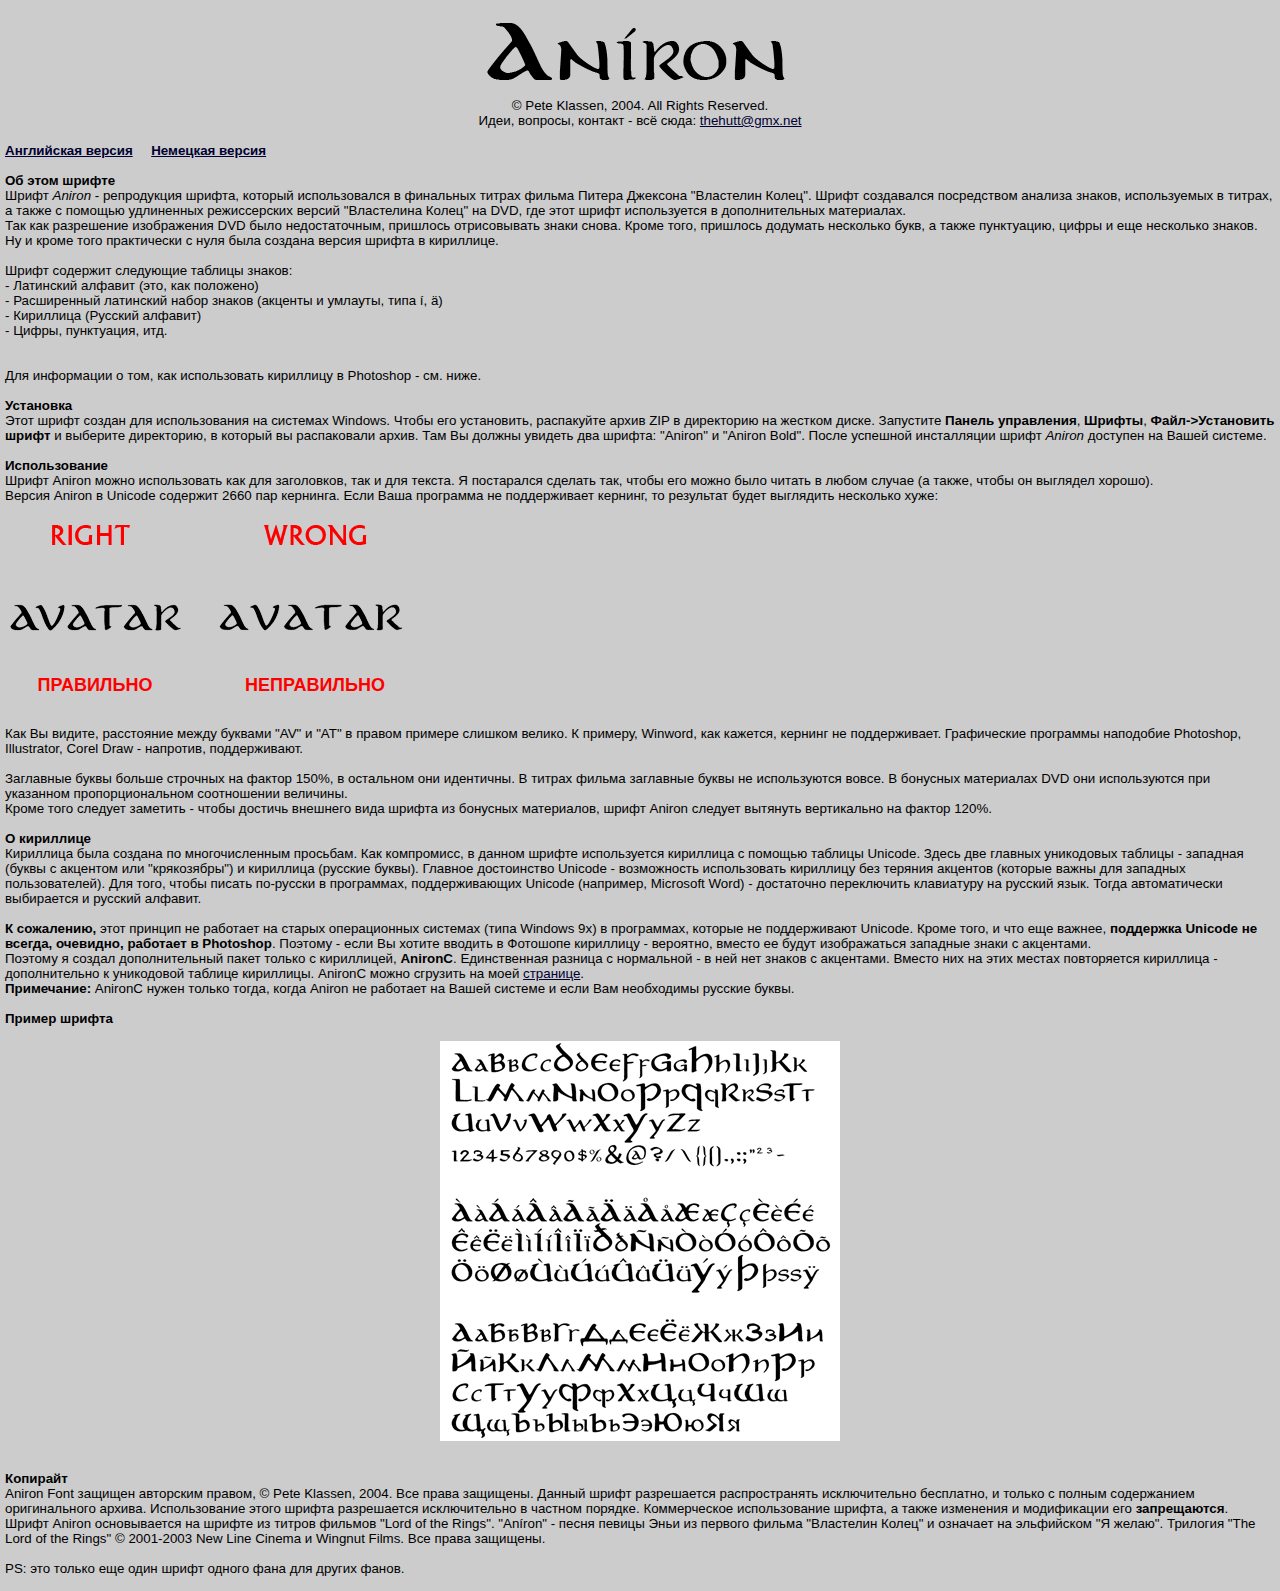
<file: precious/fonts/prochitay.html>
<html>
<head>
<meta http-equiv="Content-Type" content="text/html; charset=Windows-1251">
<style type="text/css">
<!--
blabla {}
td {font-size: 10pt; border-width:0pt; border-style:solid; border-color:#FFFFFF;}
-->
</style>

</head>

<body bgcolor="#CCCCCC" text="#000000" alink="#000032" vlink="#000032" link="#000032" topmargin=0 leftmargin=5 marginwidth=5 marginheight=0 style="font-family:Verdana,Arial,Helvetica; font-size: 10pt;">
<br>
<center><img src="./aniron.gif" alt="An&iacute;ron" border="0"><br>
� Pete Klassen, 2004. All Rights Reserved.<br>
����, �������, ������� - �� ����: <a href="mailto:thehutt@gmx.net">thehutt@gmx.net</a>
</center><br>

<b><a href="readme.html">���������� ������</a>&nbsp;&nbsp;&nbsp;&nbsp;&nbsp;<a href="liesmich.html">�������� ������</a></b><br>&nbsp;<br>


<b>�� ���� ������</b><br>
����� <i>Aniron</i> - ����������� ������, ������� ������������� � ��������� ������ ������ ������ �������� "��������� �����". ����� ���������� ����������� ������� ������, ������������ � ������, � ����� � ������� ���������� ������������ ������ "���������� �����" �� DVD, ��� ���� ����� ������������ � �������������� ����������.<br>
��� ��� ���������� ����������� DVD ���� �������������, �������� ������������ ����� �����. ����� ����, �������� �������� ��������� ����, � ����� ����������, ����� � ��� ��������� ������. �� � ����� ���� ����������� � ���� ���� ������� ������ ������ � ���������.
<br>&nbsp;<br>
����� �������� ��������� ������� ������:<br>
- ��������� ������� (���, ��� ��������)<br>
- ����������� ��������� ����� ������ (������� � �������, ���� &iacute;, &auml;)<br>
- ��������� (������� �������)<br>
- �����, ����������, ���.<br>
<br>&nbsp;<br>
��� ���������� � ���, ��� ������������ ��������� � Photoshop - ��. ����.
<br>&nbsp;<br>
<b>���������</b><br>
���� ����� ������ ��� ������������� �� �������� Windows. ����� ��� ����������, ���������� ����� ZIP � ���������� �� ������� �����. ��������� <b>������ ����������</b>, <b>������</b>, <b>����->���������� �����</b> � �������� ����������, � ������� �� ����������� �����. ��� �� ������ ������� ��� ������: "Aniron" � "Aniron Bold". ����� �������� ����������� ����� <i>Aniron</i> �������� �� ����� �������.

<br>&nbsp;<br>
<b>�������������</b><br>
����� Aniron ����� ������������ ��� ��� ����������, ��� � ��� ������. � ���������� ������� ���, ����� ��� ����� ���� ������ � ����� ������ (� �����, ����� �� �������� ������). <br>
������ Aniron � Unicode �������� 2660 ��� ��������. ���� ���� ��������� �� ������������ �������, �� ��������� ����� ��������� ��������� ����:
<br>&nbsp;<br>
<img src="./example1.gif" alt="" border=0>
<table width=400 border=0 cellpadding=0 cellspacing=0><tr><td width=200 class="loprof" align=center><font color="FF0000" size=+1><b>���������&nbsp;&nbsp;&nbsp;&nbsp;</b></font></td>
<td width=200 align=center class="loprof"><font color="FF0000" size=+1><b>&nbsp;&nbsp;&nbsp;&nbsp;�����������</b></font></td></tr></table>

<br>&nbsp;<br>
��� �� ������, ���������� ����� ������� "AV" � "AT" � ������ ������� ������� ������. � �������, Winword, ��� �������, ������� �� ������������. ����������� ��������� ��������� Photoshop, Illustrator, Corel Draw - ��������, ������������.
<br>&nbsp;<br>

��������� ����� ������ �������� �� ������ 150%, � ��������� ��� ���������. � ������ ������ ��������� ����� �� ������������ �����. � �������� ���������� DVD ��� ������������ ��� ��������� ���������������� ����������� ��������.<br>
����� ���� ������� �������� - ����� ������� �������� ���� ������ �� �������� ����������, ����� Aniron ������� �������� ����������� �� ������ 120%.

<br>&nbsp;<br>
<b>� ���������</b><br>
��������� ���� ������� �� �������������� ��������. ��� ����������, � ������ ������ ������������ ��������� � ������� ������� Unicode. ����� ��� ������� ���������� ������� - �������� (����� � �������� ��� "����������") � ��������� (������� �����). ������� ����������� Unicode - ����������� ������������ ��������� ��� ������� �������� (������� ����� ��� �������� �������������). ��� ����, ����� ������ ��-������ � ����������, �������������� Unicode (��������, Microsoft Word) - ���������� ����������� ���������� �� ������� ����. ����� ������������� ���������� � ������� �������.<br>&nbsp;<br>
<b>� ���������,</b> ���� ������� �� �������� �� ������ ������������ �������� (���� Windows 9x) � ����������, ������� �� ������������ Unicode. ����� ����, � ��� ��� ������, <b>��������� Unicode �� ������, ��������, �������� � Photoshop</b>. ������� - ���� �� ������ ������� � �������� ��������� - ��������, ������ �� ����� ������������ �������� ����� � ���������.<br>
������� � ������ �������������� ����� ������ � ����������, <b>AnironC</b>. ������������ ������� � ���������� - � ��� ��� ������ � ���������. ������ ��� �� ���� ������ ����������� ��������� - ������������� � ���������� ������� ���������. AnironC ����� �������� �� ���� <a href="http://www.thehutt.de/">��������</a>.<br>
<b>����������: </b> AnironC ����� ������ �����, ����� Aniron �� �������� �� ����� ������� � ���� ��� ���������� ������� �����.

<br>&nbsp;<br>
<b>������ ������</b>
<br>&nbsp;<br>
<center><img src="./example2.gif" alt="" border=0></center><br>&nbsp;<br>
<b>��������</b><br>
Aniron Font ������� ��������� ������, &copy; Pete Klassen, 2004. ��� ����� ��������.
������ ����� ����������� �������������� ������������� ���������, � ������ � ������ ����������� ������������� ������.
������������� ����� ������ ����������� ������������� � ������� �������. ������������ ������������� ������, � ����� ��������� � ����������� ��� <b>�����������</b>.<br>
����� Aniron ������������ �� ������ �� ������ ������� "Lord of the Rings". "An&iacute;ron" - ����� ������ ���� �� ������� ������ "��������� �����" � �������� �� ���������� "� �����". �������� "The Lord of the Rings" &copy; 2001-2003 New Line Cinema � Wingnut Films. ��� ����� ��������.<br>&nbsp;<br>

PS: ��� ������ ��� ���� ����� ������ ���� ��� ������ �����.<br>&nbsp;<br>

</body>
</html>
</file>
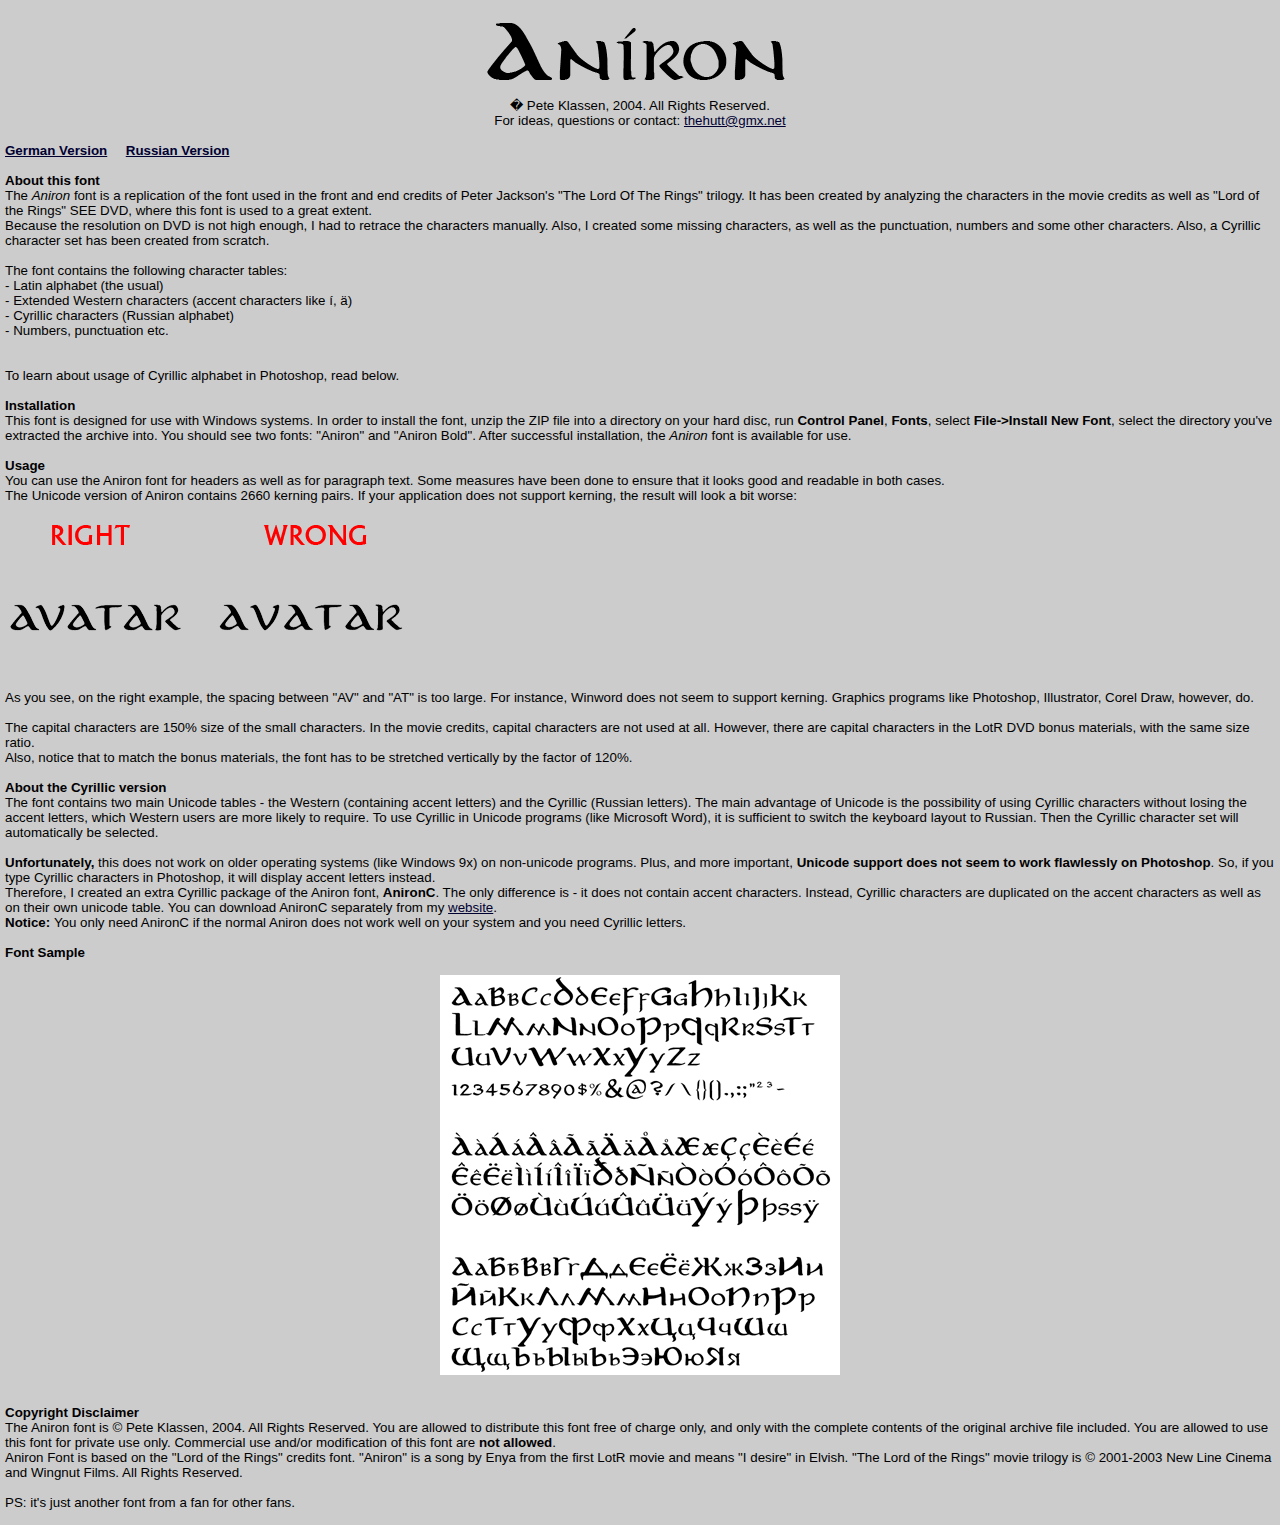
<file: precious/fonts/readme.html>
<html>
<head>
<style type="text/css">
<!--
blabla {}
td {font-size: 10pt; border-width:1pt; border-style:solid; border-color:#FFFFFF;}
-->
</style>

</head>

<body bgcolor="#CCCCCC" text="#000000" alink="#000032" vlink="#000032" link="#000032" topmargin=0 leftmargin=5 marginwidth=5 marginheight=0 style="font-family:Verdana,Arial,Helvetica; font-size: 10pt;">
<br>
<center><img src="./aniron.gif" alt="An&iacute;ron" border="0"><br>
� Pete Klassen, 2004. All Rights Reserved.<br>
For ideas, questions or contact: <a href="mailto:thehutt@gmx.net">thehutt@gmx.net</a>
</center><br>

<b><a href="liesmich.html">German Version</a>&nbsp;&nbsp;&nbsp;&nbsp;&nbsp;<a href="prochitay.html">Russian Version</a></b><br>&nbsp;<br>


<b>About this font</b><br>
The <i>Aniron</i> font is a replication of the font used in the front and end credits of Peter Jackson's "The Lord Of The Rings" trilogy. It has been created by analyzing the characters in the movie credits as well as "Lord of the Rings" SEE DVD, where this font is used to a great extent.<br>
Because the resolution on DVD is not high enough, I had to retrace the characters manually. Also, I created some missing characters, as well as the punctuation, numbers and some other characters. Also, a Cyrillic character set has been created from scratch.<br>&nbsp;<br>
The font contains the following character tables:<br>
- Latin alphabet (the usual)<br>
- Extended Western characters (accent characters like &iacute;, &auml;)<br>
- Cyrillic characters (Russian alphabet)<br>
- Numbers, punctuation etc.<br>
<br>&nbsp;<br>
To learn about usage of Cyrillic alphabet in Photoshop, read below.
<br>&nbsp;<br>
<b>Installation</b><br>
This font is designed for use with Windows systems. In order to install the font, unzip the ZIP file into a directory on your hard disc, run <b>Control Panel</b>, <b>Fonts</b>, select <b>File->Install New Font</b>, select the directory you've extracted the archive into. You should see two fonts: "Aniron" and "Aniron Bold". After successful installation, the <i>Aniron</i> font is available for use.
<br>&nbsp;<br>
<b>Usage</b><br>
You can use the Aniron font for headers as well as for paragraph text. Some measures have been done to ensure that it looks good and readable in both cases.<br>
The Unicode version of Aniron contains 2660 kerning pairs. If your application does not support kerning, the result will look a bit worse:
<br>&nbsp;<br>
<img src="./example1.gif" alt="" border=0>
<br>&nbsp;<br>
As you see, on the right example, the spacing between "AV" and "AT" is too large. For instance, Winword does not seem to support kerning. Graphics programs like Photoshop, Illustrator, Corel Draw, however, do.
<br>&nbsp;<br>
The capital characters are 150% size of the small characters. In the movie credits, capital characters are not used at all. However, there are capital characters in the LotR DVD bonus materials, with the same size ratio.<br>
Also, notice that to match the bonus materials, the font has to be stretched vertically by the factor of 120%.

<br>&nbsp;<br>
<b>About the Cyrillic version</b><br>
The font contains two main Unicode tables - the Western (containing accent letters) and the Cyrillic (Russian letters). The main advantage of Unicode is the possibility of using Cyrillic characters without losing the accent letters, which Western users are more likely to require. To use Cyrillic in Unicode programs (like Microsoft Word), it is sufficient to switch the keyboard layout to Russian. Then the Cyrillic character set will automatically be selected.<br>&nbsp;<br>
<b>Unfortunately,</b> this does not work on older operating systems (like Windows 9x) on non-unicode programs. Plus, and more important, <b>Unicode support does not seem to work flawlessly on Photoshop</b>. So, if you type Cyrillic characters in Photoshop, it will display accent letters instead.<br>
Therefore, I created an extra Cyrillic package of the Aniron font, <b>AnironC</b>. The only difference is - it does not contain accent characters. Instead, Cyrillic characters are duplicated on the accent characters as well as on their own unicode table. You can download AnironC separately from my <a href="http://www.thehutt.de/">website</a>.<br>
<b>Notice: </b> You only need AnironC if the normal Aniron does not work well on your system and you need Cyrillic letters.

<br>&nbsp;<br>
<b>Font Sample</b>
<br>&nbsp;<br>
<center><img src="./example2.gif" alt="" border=0></center><br>&nbsp;<br>
<b>Copyright Disclaimer</b><br>
The Aniron font is &copy; Pete Klassen, 2004. All Rights Reserved.
You are allowed to distribute this font free of charge only, and only with the complete contents of the original archive file included.
You are allowed to use this font for private use only. Commercial use and/or modification of this font are <b>not allowed</b>.<br>
Aniron Font is based on the "Lord of the Rings" credits font. "Aniron" is a song by Enya from the first LotR movie and means "I desire" in Elvish. "The Lord of the Rings" movie trilogy is &copy; 2001-2003 New Line Cinema and Wingnut Films. All Rights Reserved.<br>&nbsp;<br>

PS: it's just another font from a fan for other fans.<br>&nbsp;<br>

</body>
</html>
</file>
<file: aimez_vous_les_uns_les_loutres/style.css>
body {
    position: relative;
    height: 100vh;
    background: whitesmoke;
}

footer {
    position: absolute;
    font-size: 0.8em;
    bottom: 5px;
    font-size: italic;
    width: 100%;  

}
footer p {
    text-align: center;
   
}

header {
    text-align: center;
    margin: 3em;
}
header h1 {
    color: orange;
    font-weight: 600;
}

section p, section figure {
    border:3px solid orange;
    background: rgba(255, 165, 0, 0.2);
    color: rgb(28, 63, 129);
}
section figure {
    margin-bottom: 15px;
}

figure img {
    padding: 10px;
}
figcaption {
    margin: 10px;
}

section p {
    padding: 1em;        
}
</file>
<file: precious/main.css>
:root {
    --orange: rgb(207, 83, 11);
}

@font-face {
    font-family: "Aniron";
    src: url("fonts/anicb___.ttf");
  }

@font-face {
    font-family: "Symbols";
    src: url("fonts/tngani.ttf");
}

@font-face {
    font-family: "PartyBusiness";
    src: url("fonts/partybusiness.ttf");
}

body {
    font-size: 16px;
}

h1, 
h2, 
h3, 
p, 
figcaption,
table {
    font-family: Aniron;
}

h2 {
    font-size: 1.2em;
}

p, 
li, 
a, 
label {
    font-family: PartyBusiness;
}

a {
    color: whitesmoke;
}

img {
    max-width: 100%;
}

hr {
    border-color: 2px solid var(--orange);
    position: absolute;
    z-index: 666;
}

.black-bg {
    background-color: black;
    color: whitesmoke;
}

.gray-bg {
    background-color: #f7f1e0;
    color: black;
}

.gray-bg, 
.black-bg {
    padding: 2em 2em 1.5em 2em;
}

.nasty-btn {
    color: var(--orange);
    box-shadow: 0 8px 16px 0 rgba(0,0,0,0.2), 0 6px 20px 0 rgba(0,0,0,0.19);
    border-radius: 0;
    padding: 0.8em;
/*Creditting https://codepen.io/adamjohnson/pen/aokGt */
    transform: skew(-21deg);
}

.badge:hover {
    color: var(--orange);
    text-decoration: none;
}

.badge:visited {
    color: var(--orange);
    text-decoration: none;
}

.badge:active {
    color: var(--orange);
    text-decoration: none;
}

.dark-btn {
    background-color: black;
}

.light-btn {
    background-color: whitesmoke;
}

/* Nabar*/

.navbar {
    background-color: var(--orange);
}

.navbar a {
    color: whitesmoke;
    font-size: 1.5em;
}

.navbar a:hover {
    font-weight: bold;
}

.navbar-toggler-icon {
    color: whitesmoke;
}

/* Caroussel */

.carousel-title {
    font-size: 2em;
}

.carousel-subtitle {    
    font-size: 1.5em;
}

/* Wanted*/

.nav-pills a {
    color: var(--orange);
    font-size: 1.5em;
}
.nav-pills .active {
    text-decoration: underline;
}

.subtitle {
    font-size: 0.8em;
}

figure img {
    opacity: 0.4;
}

figure:hover img {
    opacity: 1;
}

figcaption {
    text-align: center;
    background-color: rgba(255,255,255,0.5);
    position: absolute;
    left: 0.6em;
    top: 0.6em;
}

figure:hover figcaption {
    visibility: hidden;
}

.name {
    font-size: 1em;
}

.amount {
    color: orange;
}

/*Reward*/

.reward .card-header {
    background-color: black;
    font-size: 0.8em;
}

/* Best Hunters*/
.hunters h3 {
    color: var(--orange);
    font-size: 1.5em;
}

.hunters p {
    font-size: 0.8em;
}

.profileLink {
    color: black;
}

.profileLink:hover {
    color: black;
}

.reward .nasty-btn {
    font-size: 1.3em;
}

/* The ring*/
.card {
    border: 0;
    border-radius: 0;
}

.ring .card-header {
    background-color: var(--orange);
    font-size: 0.8em;
}

.card-header h3 {
    font-size: 0.6em;
}

thead,
.card-text {
    color: black;
}

tbody {
    color: rgb(82, 59, 53);
    font-size: 0.6em;
}

.ring .media-body {
    color: black;
    font-family: Aniron;
    font-size: 0.8em;
}

.media-body .signature {
    color: rgb(82, 59, 53);
    display: block;
    font-size: 0.6em;
    text-align: right;
}

.ring .card {
    margin-top: 1em;
    border-bottom: 3px solid var(--orange);
    border-radius: 5px 5px 0 0;
}

/*Join Us*/

/* Contact us*/

option, 
input,
textarea,
select {
    font-family: Aniron;
}

.contact .btn {
    margin: 1.5em;
}

/* Footer */

footer {
    background-color: var(--orange);
}

footer ul {
    margin-top: 1em;
    margin-bottom: 1em;
}
footer ul li {
    list-style-type: none;
}

label {
     visibility: hidden;
     font-size: 0.1em;
     line-height: 0.1em;
 }

 .form-group {
     margin-bottom: 0;
 }
/*
TODO: mediaquerie to reposition jumbotron image on small devices (< 765)
*/
</file>
<file: theEye/steyele.css>
body {
    background-color: whitesmoke;
}
.cadre {
    width: 100%;
    margin-top: 5vw;
    margin-left: 5vw;
}
/* Setting the colors */

.white {
    background-color: white;
}

.black {
    background-color: black;
}

.yellow {
    background-color: yellow;

}

.orange {
    background-color: orange;

}

.red {
    background-color: red;
}

/*setting dimensions and placement properties for squares */

.square {
    border: 1px solid whitesmoke;
    float: left;
    height: calc(100vw / 24);
    width: calc(100vw / 24);
       
}
</file>
